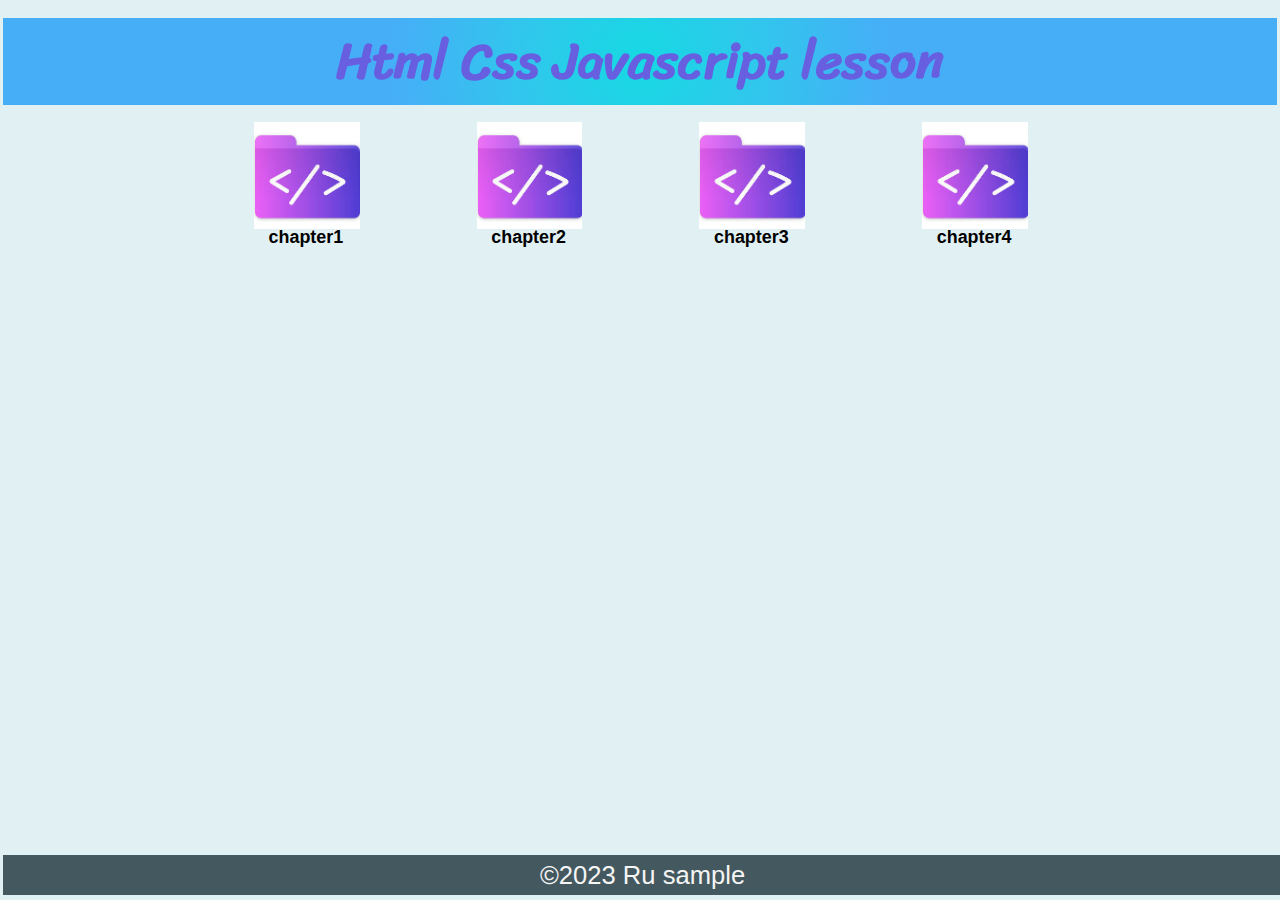
<file: index.html>
<!DOCTYPE html>
<html lang="ja">
<head>
    <meta charset="UTF-8">
    <meta http-equiv="X-UA-Compatible" content="IE=edge">
    <meta name="viewport" content="width=device-width, initial-scale=1.0">
    <title>ルーの練習</title>
    <meta name="description" content="ルーの練習">
    <link rel="stylesheet" href="https://cdn.jsdelivr.net/npm/bootstrap@4.6.2/dist/css/bootstrap.min.css" integrity="sha384-xOolHFLEh07PJGoPkLv1IbcEPTNtaed2xpHsD9ESMhqIYd0nLMwNLD69Npy4HI+N" crossorigin="anonymous">
    <link rel="stylesheet" href="img/l.jpeg">
    <link rel="stylesheet" href="css/style.css">
</head>
<body>
    <header class="header">
    <h1>Html Css Javascript lesson</h1>
    </header>
<section class="container01">
    <div class="item1">
        <a href="chapter1/index.html" title="chapter1"><img src="img/folder.jpeg" alt="chapter1"><br>chapter1</a>
    </div>
    <div class="item1">
        <a href="chapter2/index.html" title="chapter2"><img src="img/folder.jpeg" alt="chapter2"><br>chapter2</a>
    </div>
    <div class="item1">
        <a href="chapter3/index.html" title="chapter3"><img src="img/folder.jpeg" alt="chapter3"><br>chapter3</a>
    </div>
    <div class="item1">
        <a href="chapter4/index.html" title="chapter4"><img src="img/folder.jpeg" alt="chapter4"><br>chapter4</a>
    </div>

</section>
<footer>
    <p>&copy;2023 Ru sample</p>
</footer>
</body>
</html>
</file>
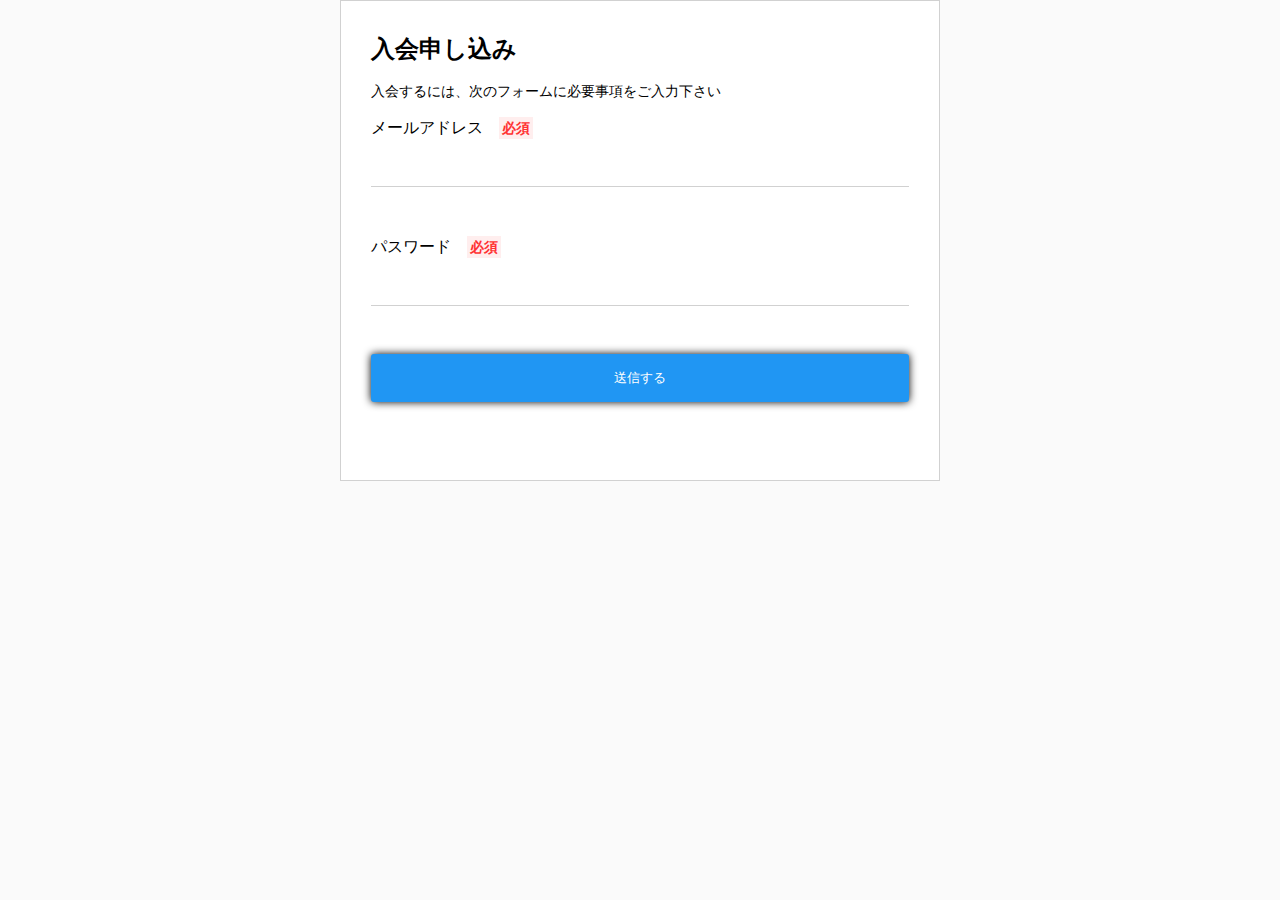
<file: chapter1/index.html>
<!DOCTYPE html>
<html lang="en">
<head>
    <meta charset="UTF-8">
    <meta http-equiv="X-UA-Compatible" content="IE=edge">
    <meta name="viewport" content="width=device-width, initial-scale=1.0">
    <title>入会申し込み</title>
    <link rel="stylesheet" href="../chapter1/css/sanitize.css">
    <link rel="stylesheet" href="../chapter1/css/style.css">
</head>
<body>
    <div class="content">
        <h1>入会申し込み</h1>
        <p>入会するには、次のフォームに必要事項をご入力下さい</p>
        <div class="control">
            <label for="mymail">メールアドレス　<span class="required">必須</span></label>
            <input id="mymail" type="email" name="mymail">
        </div>
        <div class="control">
            <label for="password">パスワード　<span class="required">必須</span></label>
            <input id="password " type="password" name="password">
        </div>
        <div class="control">
            <button type="submit">送信する</button>
        </div>
    </div>
</body>
</html>
</file>
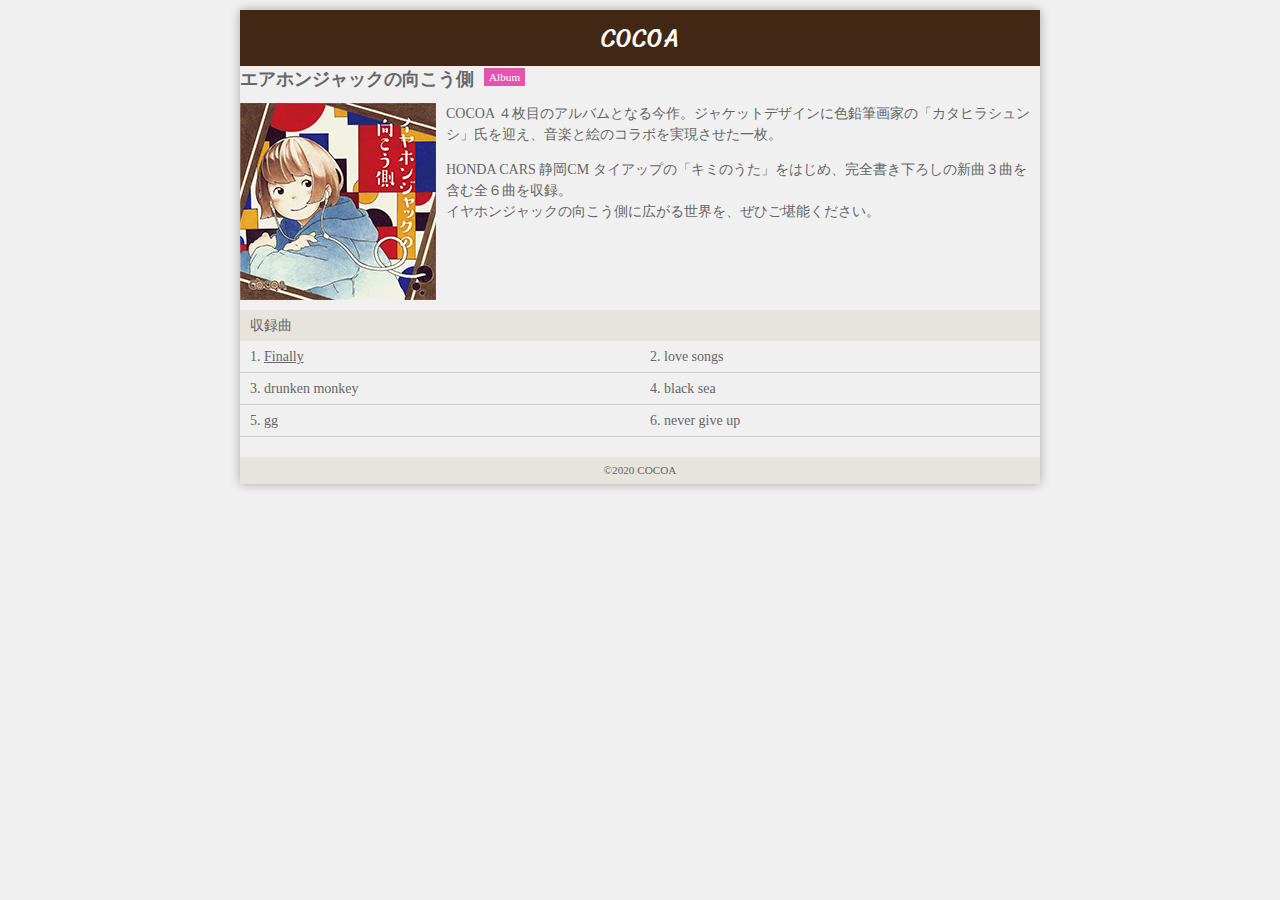
<file: chapter2/index.html>
<!DOCTYPE html>
<html lang="en">
<head>
    <meta charset="UTF-8">
    <meta http-equiv="X-UA-Compatible" content="IE=edge">
    <meta name="viewport" content="width=device-width, initial-scale=1.0">
    <title>エアホンジャックの向こう側</title>
    <link rel="stylesheet" href="../chapter2/css/style.css">
</head>
<body>
    <div class="container">
        <header>
            <h1>COCOA</h1>
        </header>
        <div>
        <section class="imformation">
            <h1>エアホンジャックの向こう側</h1>
            <p class="type">Album</p>
            <div class="description">
                <a href="#"> <img src="img/jacket.png" alt="エアホンジャックの向こう側のジャケット写真。"> </a>              
                <p> COCOA ４枚目のアルバムとなる今作。ジャケットデザインに色鉛筆画家の「カタヒラシュンシ」氏を迎え、音楽と絵のコラボを実現させた一枚。</p>
                <p> HONDA CARS 静岡CM タイアップの「キミのうた」をはじめ、完全書き下ろしの新曲３曲を含む全６曲を収録。<br>
                 イヤホンジャックの向こう側に広がる世界を、ぜひご堪能ください。</p>
            </div>
        </section>
        <section class="songs">
            <h2>収録曲</h2>
            <ol class="clearfix" type="I">
                <li><a href="https://www.youtube.com/watch?v=Ixb-P4yZMzs" target="_blank">Finally</a></li>
                <li>love songs</li>
                <li>drunken monkey</li>
                <li>black sea</li>
                <li>gg</li>
                <li>never give up</li>
            </ol>
        </section>
    </div>
    <footer>
           &copy;2020 COCOA
    </footer>
</div>
</body>
</html>
</file>
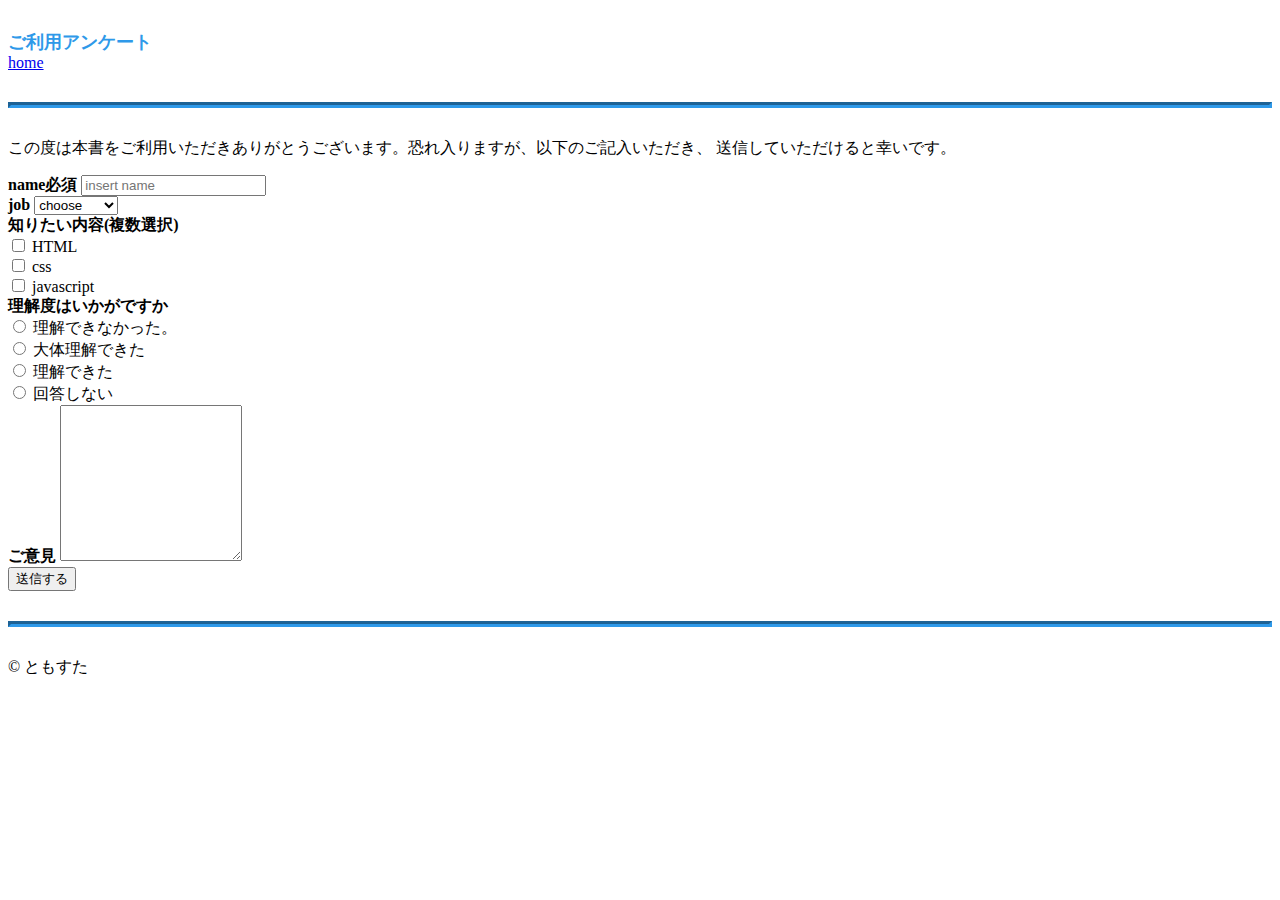
<file: chapter3/index.html>
<!DOCTYPE html>
<html lang="en">
<head>
    <meta charset="UTF-8">
    <meta http-equiv="X-UA-Compatible" content="IE=edge">
    <meta name="viewport" content="width=device-width, initial-scale=1.0">
    <title>ご利用アンケート</title>
    <link rel="stylesheet" href="https://cdn.jsdelivr.net/npm/bootstrap@4.6.2/dist/css/bootstrap.min.css" integrity="sha384-xOolHFLEh07PJGoPkLv1IbcEPTNtaed2xpHsD9ESMhqIYd0nLMwNLD69Npy4HI+N" crossorigin="anonymous">
    <link rel="stylesheet" href="style.css">
</head>
<body>
    <div class="container-fluid">
        <header>
            <div class="row">
                <div class="col-sm-6">
                    <h1>ご利用アンケート</h1>
                </div>
                <div class="col-sm-6 text-right">
                    <a href="/"> home</a>
                </div>
            </div>
        </header>
        </div>
        <hr>
        <div class="container">
            <form action="" method="post" class="row">
                <div class="col-sm-8 offset-sm-2">
                    <p>この度は本書をご利用いただきありがとうございます。恐れ入りますが、以下のご記入いただき、
                        送信していただけると幸いです。</p>
                        <div class="form-group">
                            <label for="name">name<span class="badge badge-danger">必須</span></label>
                            <input type="text" id="name" name="name" class="form-control" placeholder="insert name" required>
                        </div>
                        <div class="form-group">
                            <label for="job">job</label>
                            <select name="job" id="job" class="form-control">
                                <option value="">choose</option>
                                <option value="salaryman">salaryman</option>
                                <option value="student">student</option>
                                <option value="other">other</option>
                            </select>
                        </div>
                        <div class="form-group">
                            <label>知りたい内容(複数選択)</label>
                            <div class="from-check">
                                <input type="checkbox" name="q1" id="q1_1" value="html" class="form-check-input">
                                <label for="q1_1" class="from-check-label">HTML</label>
                            </div>
                            <div class="from-check">
                                <input type="checkbox" name="q1" id="q1_2" value="css" class="form-check-input">
                                <label for="q1_2" class="from-check-label">css</label>
                            </div>
                            <div class="from-check">
                                <input type="checkbox" name="q1" id="q1_3" value="javascript" class="form-check-input">
                                <label for="q1_3" class="from-check-label">javascript</label>
                            </div>
                        </div>
                        <div class="form-group">
                            <label class="d-block">理解度はいかがですか</label>
                            <div class="form-check form-check-inline">
                                <input type="radio" class="form-check-input" name="q2" id="q1_2" value="1">
                                <label for="q2_1" class="form-check-label">理解できなかった。</label>
                            </div>
                            <div class="form-check form-check-inline">
                                <input type="radio" class="form-check-input" name="q2" id="q1_2" value="2">
                                <label for="q2_2" class="form-check-label">大体理解できた</label>
                            </div>
                            <div class="form-check form-check-inline">
                                <input type="radio" class="form-check-input" name="q2" id="q1_3" value="3">
                                <label for="q2_3" class="form-check-label">理解できた</label>
                            </div>
                            <div class="form-check  form-check-inline">
                                <input type="radio" class="form-check-input" name="q2" id="q1_4" value="">
                                <label for="q2_4" class="form-check-label">回答しない</label>
                            </div>
                        </div>
                        <div class="form-group">
                            <label for="message">ご意見</label>
                            <textarea name="message" id="massage" rows="10" class="form-control"></textarea>
                        </div>
                        <button type="submit" class="btn btn-primary">送信する</button>
                    </div>
                </form>
            </div>
            <hr>
            <div>
        <footer>
            <p>&copy; ともすた</p>
        </footer>
    </div>
</body>
</html>
</file>
<file: css/style.css>
@charset "utf-8";
@import url(sanitize.css);
@import url('https://fonts.googleapis.com/css2?family=Sriracha&display=swap');
html{
    font-size: 100%;
}
*,*::before, *::after{
    box-sizing: border-box;
}
body{
    line-height: 1.5;
    color: rgb(103, 95, 224);
    font-size: 1.6rem;
    font-family: Arial, Helvetica, sans-serif;
    text-align: center;
    background-color: rgb(225, 241, 243);
    background-size: cover;
    overflow: hidden;
}
header, footer, h1, h2, p, div, .container01{
    margin: 0.2em 0em 0em 0em;
    padding: 0.1em;
}
h1{
    font-family: 'Sriracha', cursive;
    background-image: radial-gradient(circle 248px at center, #16d9e3 0%, #30c7ec 47%, #46aef7 100%);
}
.wrapper {
    position: relative;
    max-width: 100vw;
    min-height: 100vh;
    margin: 0;
    padding: 0;
    padding-bottom: 23px;
    text-align: center;
}
.container01{
    margin-right: auto;
    margin-left: auto;
    padding: 0.5em;
    width: 80%;
    border-radius: 0.5 1.5em;
    background-color:rgb(46, 240, 227),;
}
.item1{
    position: relative;
    width: 6em;
    height: 9em;
    margin: 0;
    line-height: 1em;
    overflow: hidden;
}
main>p{
    font: 1.2em bold;
}
a{
    color: black;
    font-weight: 900;
    text-decoration: none;
}
a:hover{
    opacity: 0.5;
    filter: grayscale(100%);
}
.container01{
    display: flex;
    flex-wrap: wrap;
    justify-content: space-evenly;
    font-size: 0.7em;
}
.item1 img{
    width: 6em;
    height: auto;
}
footer>p{
    position: absolute;
    bottom: 5px;
    width: 100%;
    margin: 0px;
    padding: 1px;
    color: whitesmoke;
    font: 1em;
    text-align: center;
    background-color: rgba(1, 24, 31, 0.7);
}
@media screen and (max-width: 480px) {
    body{
        background-size: auto 812px;
    }
}
</file>
<file: chapter1/css/sanitize.css>
/* Document
 * ========================================================================== */

/**
 * Add border box sizing in all browsers (opinionated).
 */

*,
::before,
::after {
  box-sizing: border-box;
}

/**
 * 1. Add text decoration inheritance in all browsers (opinionated).
 * 2. Add vertical alignment inheritance in all browsers (opinionated).
 */

::before,
::after {
  text-decoration: inherit; /* 1 */
  vertical-align: inherit; /* 2 */
}

/**
 * 1. Use the default cursor in all browsers (opinionated).
 * 2. Change the line height in all browsers (opinionated).
 * 3. Use a 4-space tab width in all browsers (opinionated).
 * 4. Remove the grey highlight on links in iOS (opinionated).
 * 5. Prevent adjustments of font size after orientation changes in
 *    IE on Windows Phone and in iOS.
 * 6. Breaks words to prevent overflow in all browsers (opinionated).
 */

html {
  cursor: default; /* 1 */
  line-height: 1.5; /* 2 */
  -moz-tab-size: 4; /* 3 */
  tab-size: 4; /* 3 */
  -webkit-tap-highlight-color: transparent /* 4 */;
  -ms-text-size-adjust: 100%; /* 5 */
  -webkit-text-size-adjust: 100%; /* 5 */
  word-break: break-word; /* 6 */
}

/* Sections
 * ========================================================================== */

/**
 * Remove the margin in all browsers (opinionated).
 */

body {
  margin: 0;
}

/**
 * Correct the font size and margin on `h1` elements within `section` and
 * `article` contexts in Chrome, Edge, Firefox, and Safari.
 */

h1 {
  font-size: 2em;
  margin: 0.67em 0;
}

/* Grouping content
 * ========================================================================== */

/**
 * Remove the margin on nested lists in Chrome, Edge, IE, and Safari.
 */

dl dl,
dl ol,
dl ul,
ol dl,
ul dl {
  margin: 0;
}

/**
 * Remove the margin on nested lists in Edge 18- and IE.
 */

ol ol,
ol ul,
ul ol,
ul ul {
  margin: 0;
}

/**
 * 1. Add the correct sizing in Firefox.
 * 2. Show the overflow in Edge 18- and IE.
 */

hr {
  height: 0; /* 1 */
  overflow: visible; /* 2 */
}

/**
 * Add the correct display in IE.
 */

main {
  display: block;
}

/**
 * Remove the list style on navigation lists in all browsers (opinionated).
 */

nav ol,
nav ul {
  list-style: none;
  padding: 0;
}

/**
 * 1. Correct the inheritance and scaling of font size in all browsers.
 * 2. Correct the odd `em` font sizing in all browsers.
 */

pre {
  font-family: monospace, monospace; /* 1 */
  font-size: 1em; /* 2 */
}

/* Text-level semantics
 * ========================================================================== */

/**
 * Remove the gray background on active links in IE 10.
 */

a {
  background-color: transparent;
}

/**
 * Add the correct text decoration in Edge 18-, IE, and Safari.
 */

abbr[title] {
  text-decoration: underline;
  text-decoration: underline dotted;
}

/**
 * Add the correct font weight in Chrome, Edge, and Safari.
 */

b,
strong {
  font-weight: bolder;
}

/**
 * 1. Correct the inheritance and scaling of font size in all browsers.
 * 2. Correct the odd `em` font sizing in all browsers.
 */

code,
kbd,
samp {
  font-family: monospace, monospace; /* 1 */
  font-size: 1em; /* 2 */
}

/**
 * Add the correct font size in all browsers.
 */

small {
  font-size: 80%;
}

/* Embedded content
 * ========================================================================== */

/*
 * Change the alignment on media elements in all browsers (opinionated).
 */

audio,
canvas,
iframe,
img,
svg,
video {
  vertical-align: middle;
}

/**
 * Add the correct display in IE 9-.
 */

audio,
video {
  display: inline-block;
}

/**
 * Add the correct display in iOS 4-7.
 */

audio:not([controls]) {
  display: none;
  height: 0;
}

/**
 * Remove the border on iframes in all browsers (opinionated).
 */

iframe {
  border-style: none;
}

/**
 * Remove the border on images within links in IE 10-.
 */

img {
  border-style: none;
}

/**
 * Change the fill color to match the text color in all browsers (opinionated).
 */

svg:not([fill]) {
  fill: currentColor;
}

/**
 * Hide the overflow in IE.
 */

svg:not(:root) {
  overflow: hidden;
}

/* Tabular data
 * ========================================================================== */

/**
 * Collapse border spacing in all browsers (opinionated).
 */

table {
  border-collapse: collapse;
}

/* Forms
 * ========================================================================== */

/**
 * Remove the margin on controls in Safari.
 */

button,
input,
select {
  margin: 0;
}

/**
 * 1. Show the overflow in IE.
 * 2. Remove the inheritance of text transform in Edge 18-, Firefox, and IE.
 */

button {
  overflow: visible; /* 1 */
  text-transform: none; /* 2 */
}

/**
 * Correct the inability to style buttons in iOS and Safari.
 */

button,
[type="button"],
[type="reset"],
[type="submit"] {
  -webkit-appearance: button;
}

/**
 * 1. Change the inconsistent appearance in all browsers (opinionated).
 * 2. Correct the padding in Firefox.
 */

fieldset {
  border: 1px solid #a0a0a0; /* 1 */
  padding: 0.35em 0.75em 0.625em; /* 2 */
}

/**
 * Show the overflow in Edge 18- and IE.
 */

input {
  overflow: visible;
}

/**
 * 1. Correct the text wrapping in Edge 18- and IE.
 * 2. Correct the color inheritance from `fieldset` elements in IE.
 */

legend {
  color: inherit; /* 2 */
  display: table; /* 1 */
  max-width: 100%; /* 1 */
  white-space: normal; /* 1 */
}

/**
 * 1. Add the correct display in Edge 18- and IE.
 * 2. Add the correct vertical alignment in Chrome, Edge, and Firefox.
 */

progress {
  display: inline-block; /* 1 */
  vertical-align: baseline; /* 2 */
}

/**
 * Remove the inheritance of text transform in Firefox.
 */

select {
  text-transform: none;
}

/**
 * 1. Remove the margin in Firefox and Safari.
 * 2. Remove the default vertical scrollbar in IE.
 * 3. Change the resize direction in all browsers (opinionated).
 */

textarea {
  margin: 0; /* 1 */
  overflow: auto; /* 2 */
  resize: vertical; /* 3 */
}

/**
 * Remove the padding in IE 10-.
 */

[type="checkbox"],
[type="radio"] {
  padding: 0;
}

/**
 * 1. Correct the odd appearance in Chrome, Edge, and Safari.
 * 2. Correct the outline style in Safari.
 */

[type="search"] {
  -webkit-appearance: textfield; /* 1 */
  outline-offset: -2px; /* 2 */
}

/**
 * Correct the cursor style of increment and decrement buttons in Safari.
 */

::-webkit-inner-spin-button,
::-webkit-outer-spin-button {
  height: auto;
}

/**
 * Correct the text style of placeholders in Chrome, Edge, and Safari.
 */

::-webkit-input-placeholder {
  color: inherit;
  opacity: 0.54;
}

/**
 * Remove the inner padding in Chrome, Edge, and Safari on macOS.
 */

::-webkit-search-decoration {
  -webkit-appearance: none;
}

/**
 * 1. Correct the inability to style upload buttons in iOS and Safari.
 * 2. Change font properties to `inherit` in Safari.
 */

::-webkit-file-upload-button {
  -webkit-appearance: button; /* 1 */
  font: inherit; /* 2 */
}

/**
 * Remove the inner border and padding of focus outlines in Firefox.
 */

::-moz-focus-inner {
  border-style: none;
  padding: 0;
}

/**
 * Restore the focus outline styles unset by the previous rule in Firefox.
 */

:-moz-focusring {
  outline: 1px dotted ButtonText;
}

/**
 * Remove the additional :invalid styles in Firefox.
 */

:-moz-ui-invalid {
  box-shadow: none;
}

/* Interactive
 * ========================================================================== */

/*
 * Add the correct display in Edge 18- and IE.
 */

details {
  display: block;
}

/*
 * Add the correct styles in Edge 18-, IE, and Safari.
 */

dialog {
  background-color: white;
  border: solid;
  color: black;
  display: block;
  height: -moz-fit-content;
  height: -webkit-fit-content;
  height: fit-content;
  left: 0;
  margin: auto;
  padding: 1em;
  position: absolute;
  right: 0;
  width: -moz-fit-content;
  width: -webkit-fit-content;
  width: fit-content;
}

dialog:not([open]) {
  display: none;
}

/*
 * Add the correct display in all browsers.
 */

summary {
  display: list-item;
}

/* Scripting
 * ========================================================================== */

/**
 * Add the correct display in IE 9-.
 */

canvas {
  display: inline-block;
}

/**
 * Add the correct display in IE.
 */

template {
  display: none;
}

/* User interaction
 * ========================================================================== */

/*
 * 1. Remove the tapping delay in IE 10.
 * 2. Remove the tapping delay on clickable elements
      in all browsers (opinionated).
 */

a,
area,
button,
input,
label,
select,
summary,
textarea,
[tabindex] {
  -ms-touch-action: manipulation; /* 1 */
  touch-action: manipulation; /* 2 */
}

/**
 * Add the correct display in IE 10-.
 */

[hidden] {
  display: none;
}

/* Accessibility
 * ========================================================================== */

/**
 * Change the cursor on busy elements in all browsers (opinionated).
 */

[aria-busy="true"] {
  cursor: progress;
}

/*
 * Change the cursor on control elements in all browsers (opinionated).
 */

[aria-controls] {
  cursor: pointer;
}

/*
 * Change the cursor on disabled, not-editable, or otherwise
 * inoperable elements in all browsers (opinionated).
 */

[aria-disabled="true"],
[disabled] {
  cursor: not-allowed;
}

/*
 * Change the display on visually hidden accessible elements
 * in all browsers (opinionated).
 */

[aria-hidden="false"][hidden] {
  display: initial;
}

[aria-hidden="false"][hidden]:not(:focus) {
  clip: rect(0, 0, 0, 0);
  position: absolute;
}
</file>
<file: chapter1/css/style.css>
p{
    font-size: 14px;
}
h1{
    font-size: 24px;
    margin: 0px;
}
.content{
    background-color: #fff;
    width: 600px;
    margin: 0 auto;
    border: 1px solid #d1d1d1;
    padding: 30px;
}
input{
    border: none;
    border-bottom: 1px solid #d1d1d1;
    font-size: 1.2em;
    width: 100%;
    padding: 8px;
}
button{
    width: 100%;
    background-color: #2096f3;
    color: #fff;
    padding: 15px;
    border: 0;
    border-radius: 3px;
    box-shadow: 0 0 8px rgba(0, 0, 0, 4);
}
.required{
    color: #f33;
    font-size: .9em;
    padding: 3px;
    background-color: #fee;
    font-weight: bold;
}
body{
    background-color: #fafafa;
}
.control{
    margin-bottom: 3em;
}
label{
    display: block;
margin-bottom: .5em;
}
</file>
<file: chapter2/css/style.css>
@import url(sanitize.css);
@import url('https://fonts.googleapis.com/css2?family=Sriracha&display=swap');
body{
    background-color: #f0f0f0;
    padding: 10px;
    font-size: 14px;
    color: #666;
}
.container{
    max-width: 800px;
    box-shadow: 0 0 10px rgba(0, 0, 0, .3);
    margin: 0 auto;
}
header{
    background-color: #422814;
    padding: 10px;
    color: #fff;
}
header h1{
    margin: 0;
    font-size: 24px;
    font-weight: normal;
    text-align: center;
    font-family: 'Sriracha', cursive;
}
.description img {
    float: left;
    margin: 0 10px 10px 0;
    transition-property: opacity;
    transition-duration: 1s;
    transition-timing-function: ease;
    transition-delay: 0s;
}
.description img:hover{
opacity: .5;
}
.description{
    clear: left;
}
.imformation h1{
    font-size: 18px;
    margin: 0 10px 10px 0;
    float: left;
}
.imformation .type{
    display: inline;
    background-color: #e354ad;
    padding: 3px 5px;
    font-size: 80%;
    color: #fff;
}
.content{
    background-color: #fff;
    padding: 20px;
}
.songs{
    margin: 0 0 20px;
}
.songs h2{
    clear: left;
    font-size: 100%;
    font-weight: normal;
    margin: 0;
    background-color: #e6e4dd;
    padding: 5px 10px;
}
.songs ol{
    padding: 0;
    margin: 0;
    list-style: decimal inside;
}
.songs li {
    border-bottom: 1px solid #ccc;
    width: 50%;
    float: left;
    padding: 5px 10px;
}
.clearfix::after{
    content: "";
    display: table;
    clear: both;
}
a{
    color: #666;
}
footer{
    text-align: center;
    font-size: 80%;
    background-color: #e6e4dd;
    padding: 5px 10px;

}
@media only screen and (max-width: 600px){
    .description img{
        float: none;
        display: block;
        margin: 0 auto;
    }
    header {
        padding: 5px;    
    }
    header{
        font-size: 12px;
    }
    .imformation h1 {
        font-style: 14px;
    }
    .songs li{
        float: none;
        width: inherit;
    }
}
</file>
<file: chapter3/style.css>
header {
    margin-top: 30px;
    color: #2e99e9;
}
hr {
    border-width: 3px;
    border-color: #2e99e9;
    margin: 30px 0;
}
h1{
    font-size: 18px;
    font-weight: bold;
    margin: 0;
}
.form-group>label{
    font-weight: bold;
}
</file>
